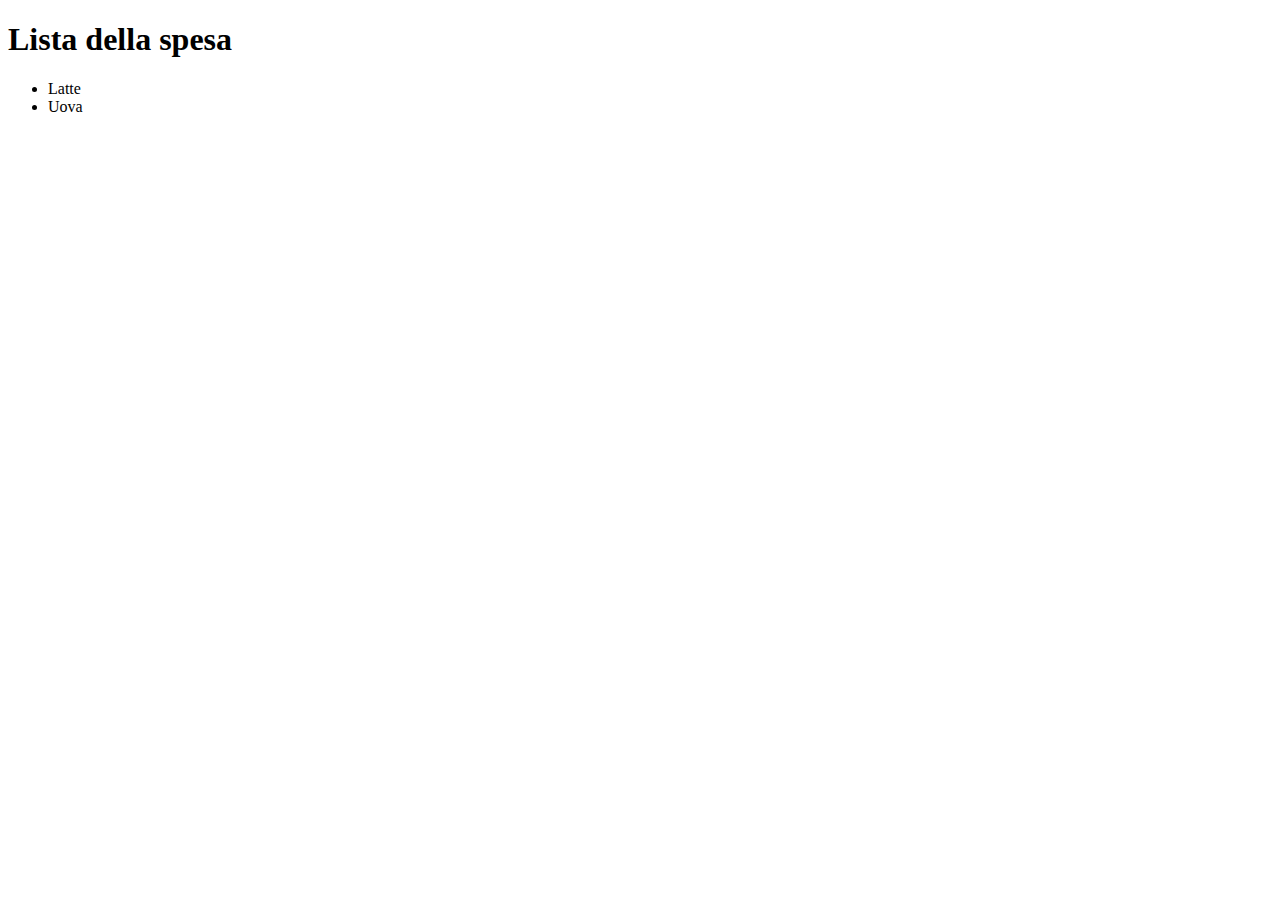
<file: Esercizio_GitHub/index.html>
<!DOCTYPE html>
<html lang="en">

<head>
        <meta charset="UTF-8">
        <meta http-equiv="X-UA-Compatible" content="IE=edge">
        <meta name="viewport" content="width=device-width, initial-scale=1.0">
        <title>Document</title>
</head>

<body>
        <h1>Lista della spesa</h1>
        <ul>
                <li>Latte</li>
                <li>Uova</li>
        </ul>
</body>

</html>
</file>
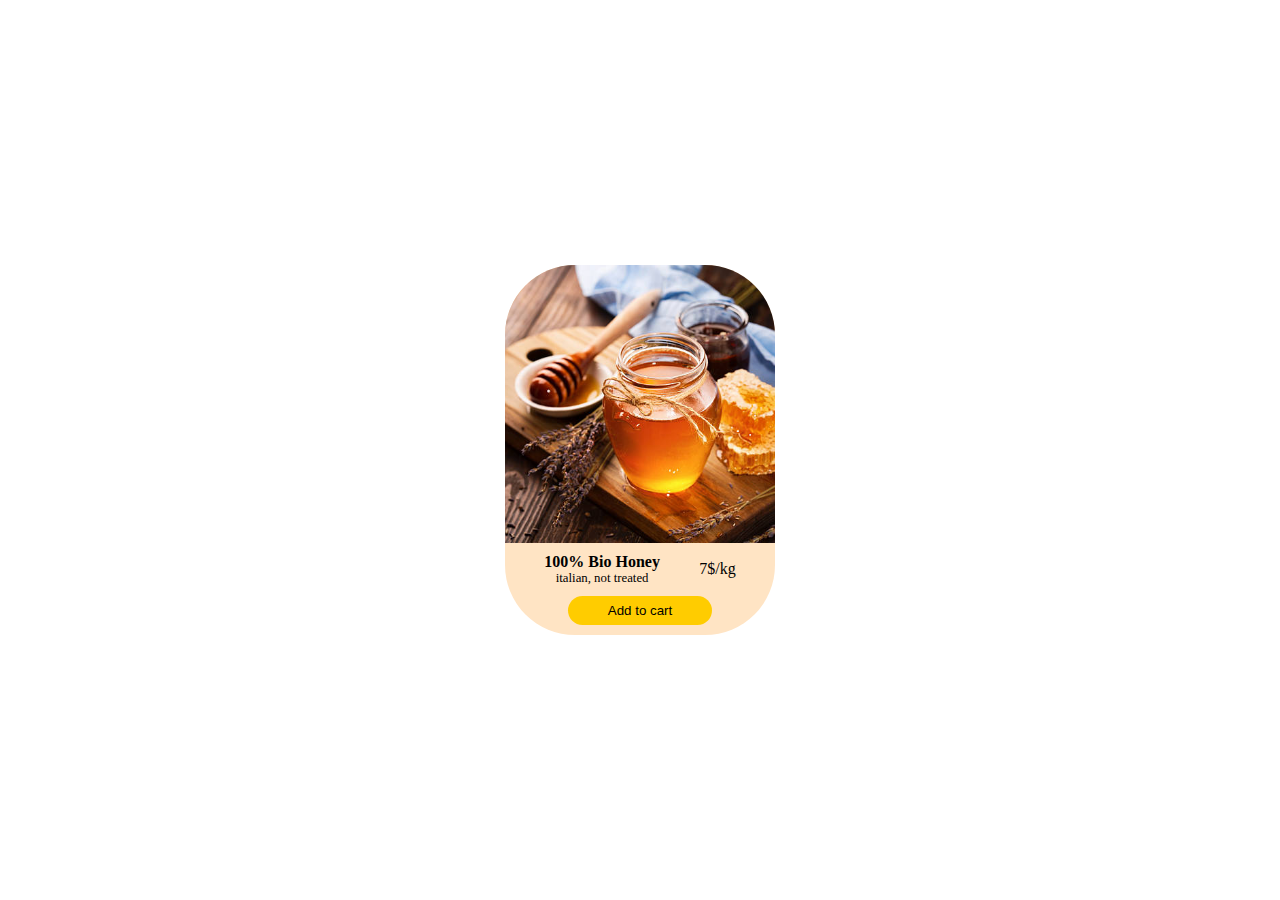
<file: Flex/index.html>
<!DOCTYPE html>
<html lang="en">
<head>
    <meta charset="UTF-8">
    <meta http-equiv="X-UA-Compatible" content="IE=edge">
    <meta name="viewport" content="width=device-width, initial-scale=1.0">
    <title>Document</title>
    <link rel="stylesheet" href="style.css">
</head>
<body>
    <div id="card">
        <div id="imgcontainer">
            <img src="honey.jpg" alt="honey">
        </div>
        <div id="prodinfo">
            <div id="prodprice">
                <p><span>100% Bio Honey</span><br> italian, not treated</p>
                <p>7$/kg</p>
            </div>
            <button>Add to cart</button>
        </div>
    </div>
</body>
</html>
</file>
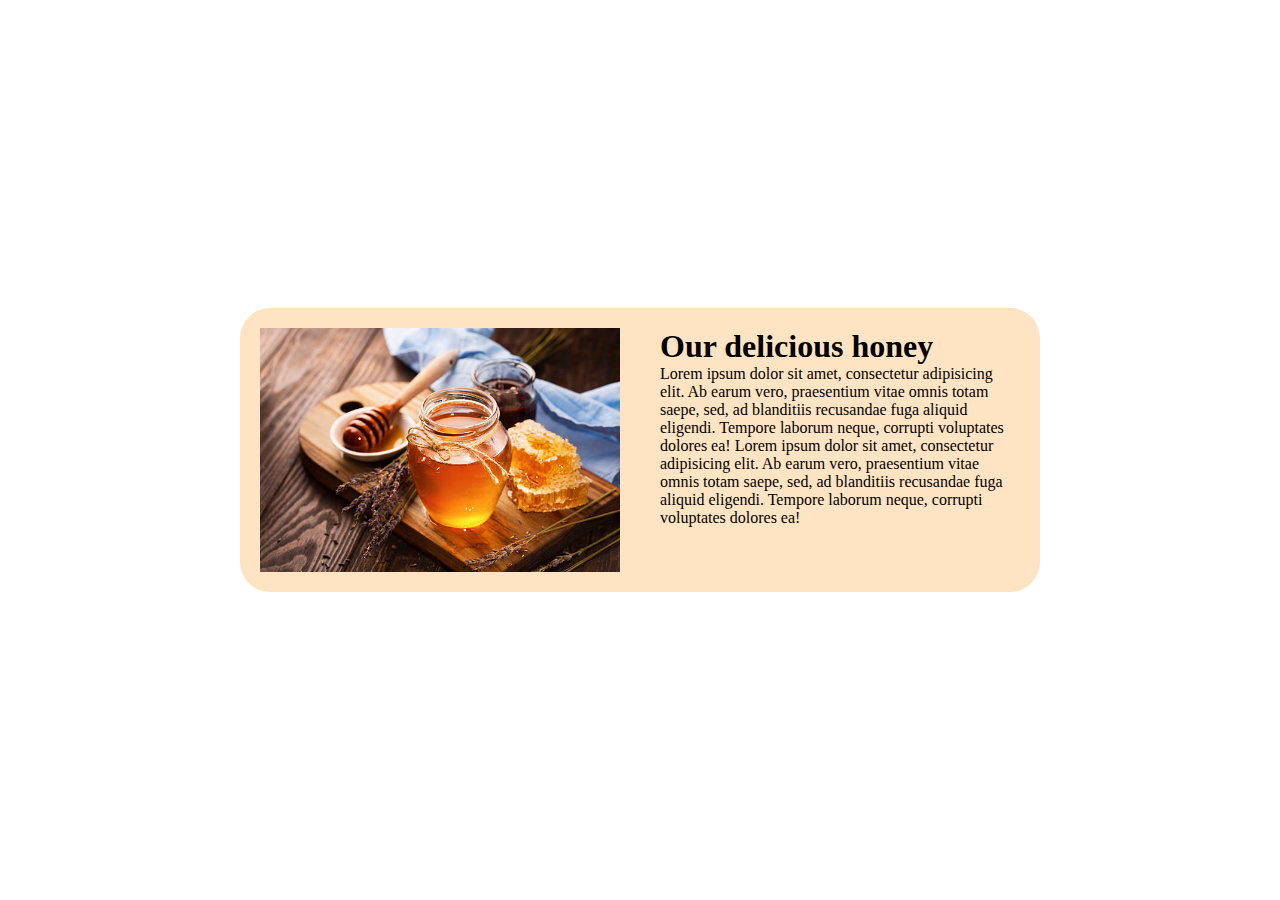
<file: Flex/indexarticle.html>
<!DOCTYPE html>
<html lang="en">
<head>
    <meta charset="UTF-8">
    <meta http-equiv="X-UA-Compatible" content="IE=edge">
    <meta name="viewport" content="width=device-width, initial-scale=1.0">
    <title>Document</title>
    <link rel="stylesheet" href="style.css">
</head>
<body>
    <article>
        <div id="immagine">
            <img src="honey.jpg" alt="honey">
        </div>
        <div id="articolo">
            <h1>Our delicious honey</h1>
            <p>Lorem ipsum dolor sit amet, consectetur adipisicing elit. Ab earum vero, praesentium vitae omnis totam saepe, sed, ad blanditiis recusandae fuga aliquid eligendi. Tempore laborum neque, corrupti voluptates dolores ea! Lorem ipsum dolor sit amet, consectetur adipisicing elit. Ab earum vero, praesentium vitae omnis totam saepe, sed, ad blanditiis recusandae fuga aliquid eligendi. Tempore laborum neque, corrupti voluptates dolores ea!</p>
        </div>
    </article>
</body>
</html>
</file>
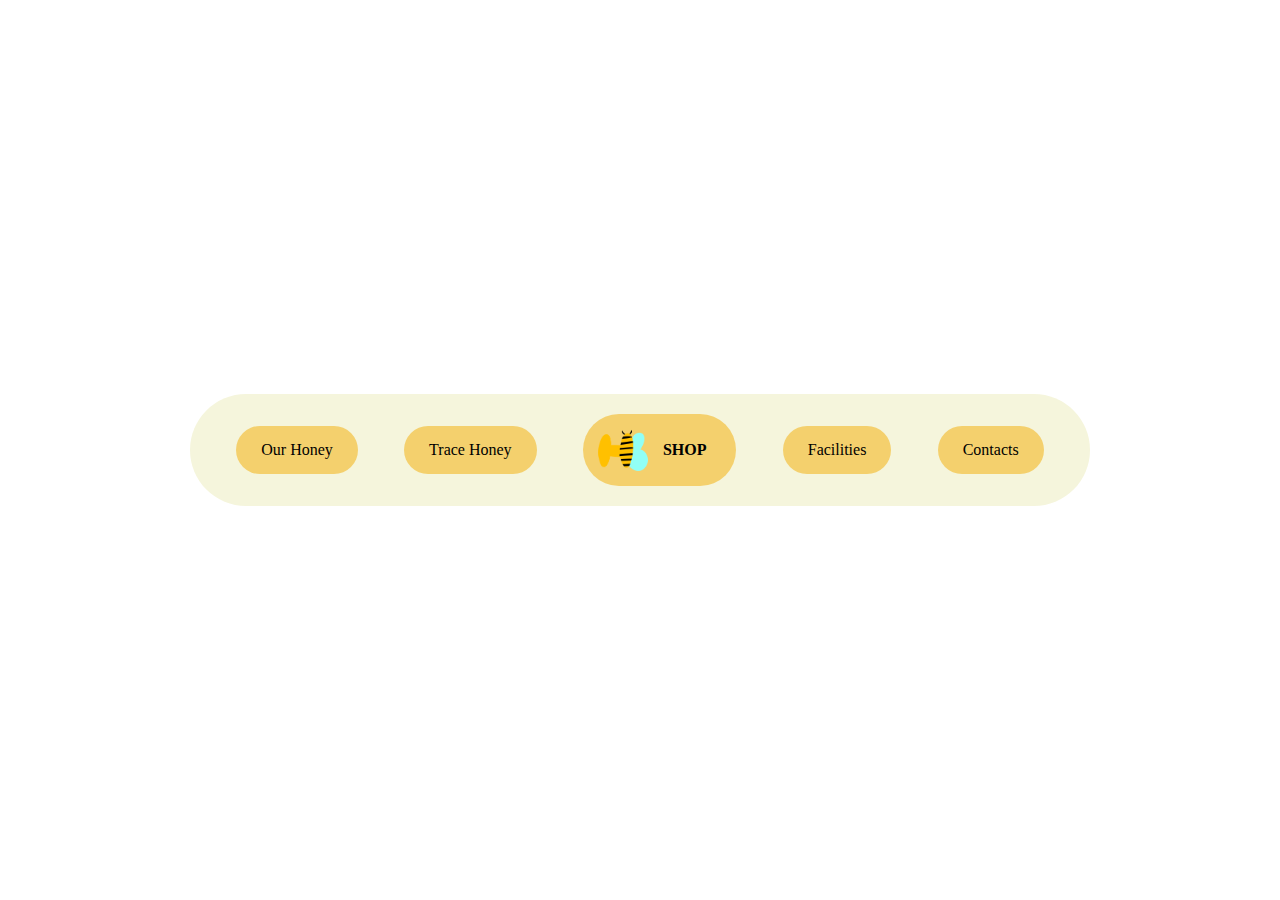
<file: Flex/indexnav.html>
<!DOCTYPE html>
<html lang="en">
<head>
    <meta charset="UTF-8">
    <meta http-equiv="X-UA-Compatible" content="IE=edge">
    <meta name="viewport" content="width=device-width, initial-scale=1.0">
    <link rel="stylesheet" href="style.css">
    <title>Document</title>
</head>
<body>
    <nav>
        <p>Our Honey</p>
        <p>Trace Honey</p>
        <div id="logocontainer"><img src="logo.png" alt="logo"><p>SHOP</p></div>
        <p>Facilities</p>
        <p>Contacts</p>
    </nav>
</body>
</html>
</file>
<file: Flex/style.css>
* {
    margin: 0;
    padding: 0;
    box-sizing: border-box;
}

body {
    min-height: 100vh;
    min-width: 100vw;
    display: flex;
    justify-content: center;
    align-items: center;
}

/* ES 1 */

#card {
    overflow: hidden;
    border-radius: 70px;
    height: 370px;
    width: 270px;
    background-color: bisque;
}

#imgcontainer {
    width: 100%;
    height: 75%;
}

#imgcontainer img {
    height: 100%;
    width: 100%;
    object-fit: cover;
}

#prodinfo {
    display: flex;
    flex-direction: column;
    justify-content: space-evenly;
    align-items: center;
    width: 100%;
    height: 25%;
}

#prodprice {
    text-align: center;
    width: 100%;
    display: flex;
    justify-content: space-evenly;
    align-items: center;
}

#prodprice p:first-child {
    font-size: .8rem;
}

#prodprice p span {
    font-size: 1rem;
    font-weight: bold;
}

button {
    background-color: rgb(255, 204, 0);
    border: none;
    border-radius: 30px;
    padding: 7px 40px;
}

/* ES 2 */

nav {
    border-radius: 70px;
    padding: 20px 0;
    width: 95%;
    max-width: 900px;
    background-color: beige;
    display: flex;
    justify-content: space-evenly;
    align-items: center;
}

nav>p {
    padding: 15px 25px;
    background-color: rgb(244, 208, 109);
    border-radius: 40px;
}

#logocontainer {
    padding: 15px 15px;
    background-color: rgb(244, 208, 109);
    border-radius: 40px;
    display: flex;
    justify-content: space-evenly;
    align-items: center;
}

#logocontainer img {
    width: 50px;
}

#logocontainer p {
    padding: 0 15px;
    font-weight: bold;
}

/* ES 3 */

article {
    border-radius: 30px;
    background-color: bisque;
    max-width: 70vw;
    display: flex;
    flex-wrap: wrap-reverse;
}

article > div {
    padding: 20px;
}

#articolo {
    max-width: 400px;
}

#immagine {
    max-width: 400px;
}

#immagine img {
    height: 100%;
    width: 100%;
    object-fit: cover;
}
</file>
